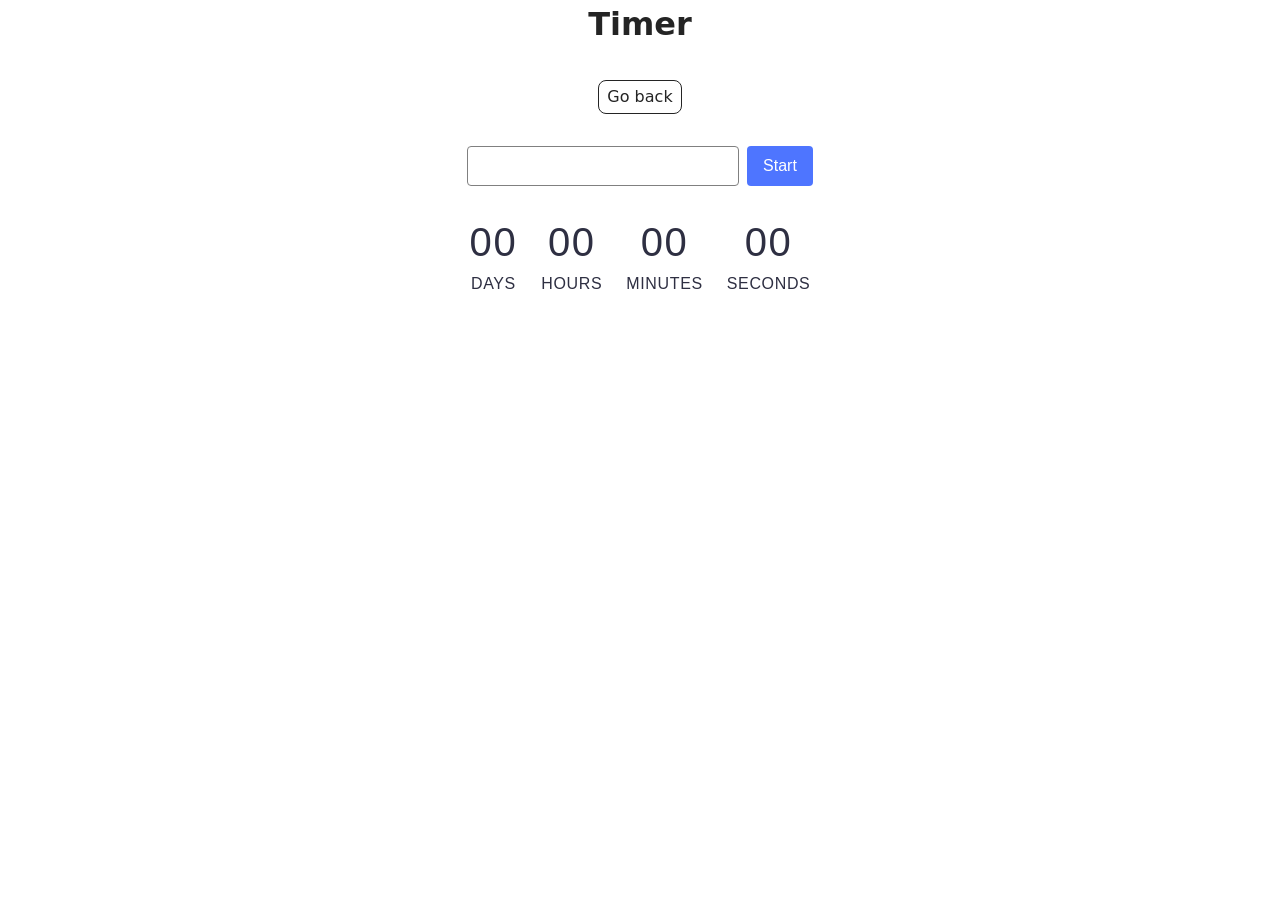
<file: src/1-timer.html>
<!doctype html>
<html lang="en">
  <head>
    <meta charset="UTF-8" />
    <meta http-equiv="X-UA-Compatible" content="IE=edge" />
    <meta name="viewport" content="width=device-width, initial-scale=1.0" />
    <title>Timer</title>
    <link rel="stylesheet" href="./css/styles.css" />
  </head>
  <body>
    <main>
      <div class="container">
        <h1 class="main-title">Timer</h1>
        <a class="back-link" href="./index.html">Go back</a>
      </div>

      <div class="timer-wrapper">
        <div class="controls">
          <input type="text" id="datetime-picker" />
          <button type="button" data-start>Start</button>
        </div>

        <div class="timer">
          <div class="field">
            <span class="value" data-days>00</span>
            <span class="label">Days</span>
          </div>
          <div class="field">
            <span class="value" data-hours>00</span>
            <span class="label">Hours</span>
          </div>
          <div class="field">
            <span class="value" data-minutes>00</span>
            <span class="label">Minutes</span>
          </div>
          <div class="field">
            <span class="value" data-seconds>00</span>
            <span class="label">Seconds</span>
          </div>
        </div>
      </div>
    </main>

    <script type="module" src="./js/1-timer.js"></script>
  </body>
</html>
</file>
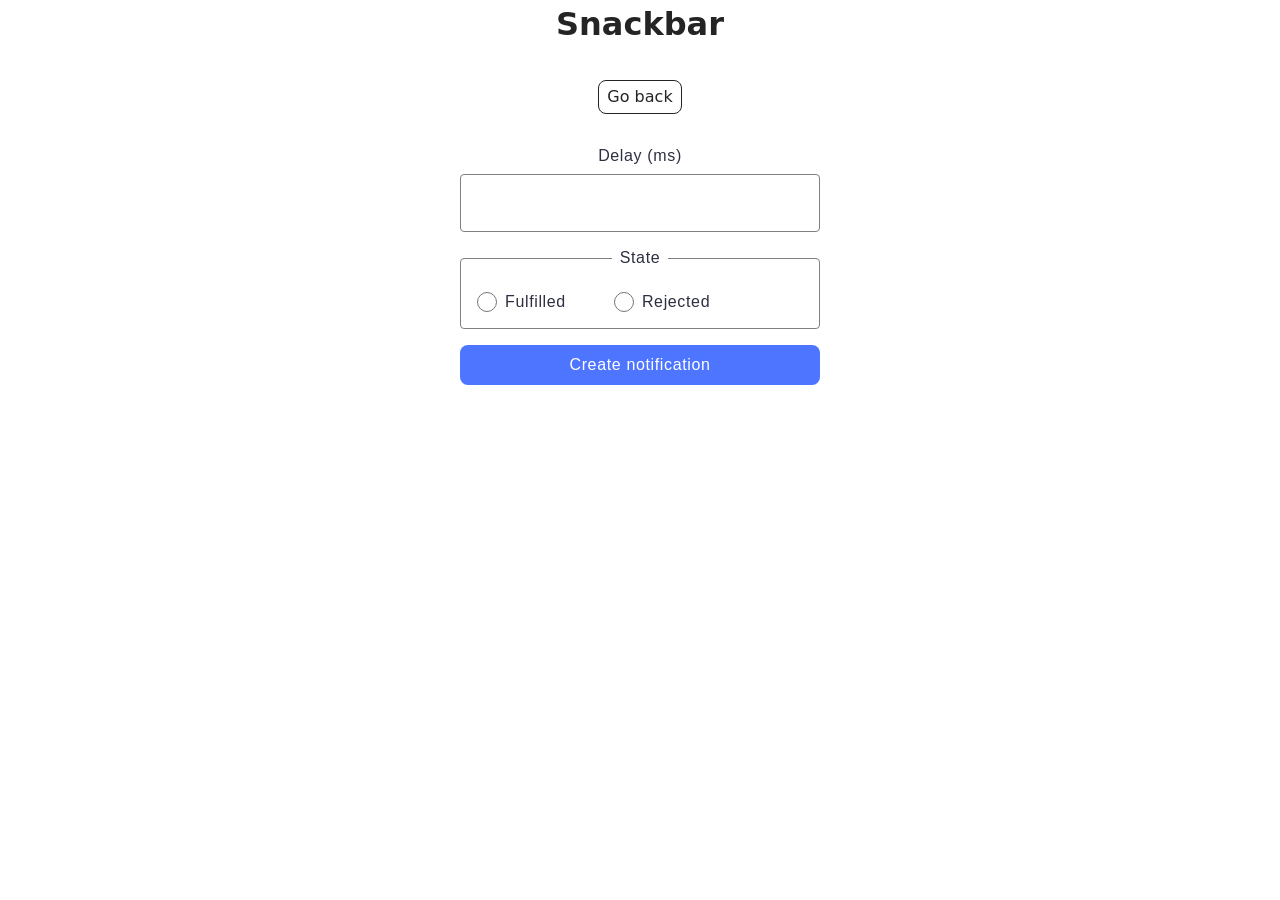
<file: src/2-snackbar.html>
<!doctype html>
<html lang="en">
  <head>
    <meta charset="UTF-8" />
    <meta http-equiv="X-UA-Compatible" content="IE=edge" />
    <meta name="viewport" content="width=device-width, initial-scale=1.0" />
    <title>Snackbar</title>
    <link rel="stylesheet" href="./css/styles.css" />
  </head>
  <body>
    <main>
      <div class="container">
        <h1 class="main-title">Snackbar</h1>
        <a class="back-link" href="./index.html">Go back</a>
      </div>

      <form class="form">
        <label>
          Delay (ms)
          <input type="number" name="delay" required />
        </label>

        <fieldset>
          <legend>State</legend>
          <label>
            <input type="radio" name="state" value="fulfilled" required />
            Fulfilled
          </label>
          <label>
            <input type="radio" name="state" value="rejected" required />
            Rejected
          </label>
        </fieldset>

        <button type="submit">Create notification</button>
      </form>
    </main>

    <script type="module" src="./js/2-snackbar.js"></script>
  </body>
</html>
</file>
<file: src/css/styles.css>
/**
  |============================
  | include css partials with
  | default @import url()
  |============================
*/
/* Common styles */
@import url('./reset.css');
@import url('./base.css');
@import url('./container.css');
@import url('./animations.css');

/* Sections style */
@import url('./header.css');
@import url('./vite-promo.css');
@import url('./badges.css');
@import url('./back-link.css');
@import url('./footer.css');

/* Homework styles */
@import url('./1-timer.css');
@import url('./2-snackbar.css');
</file>
